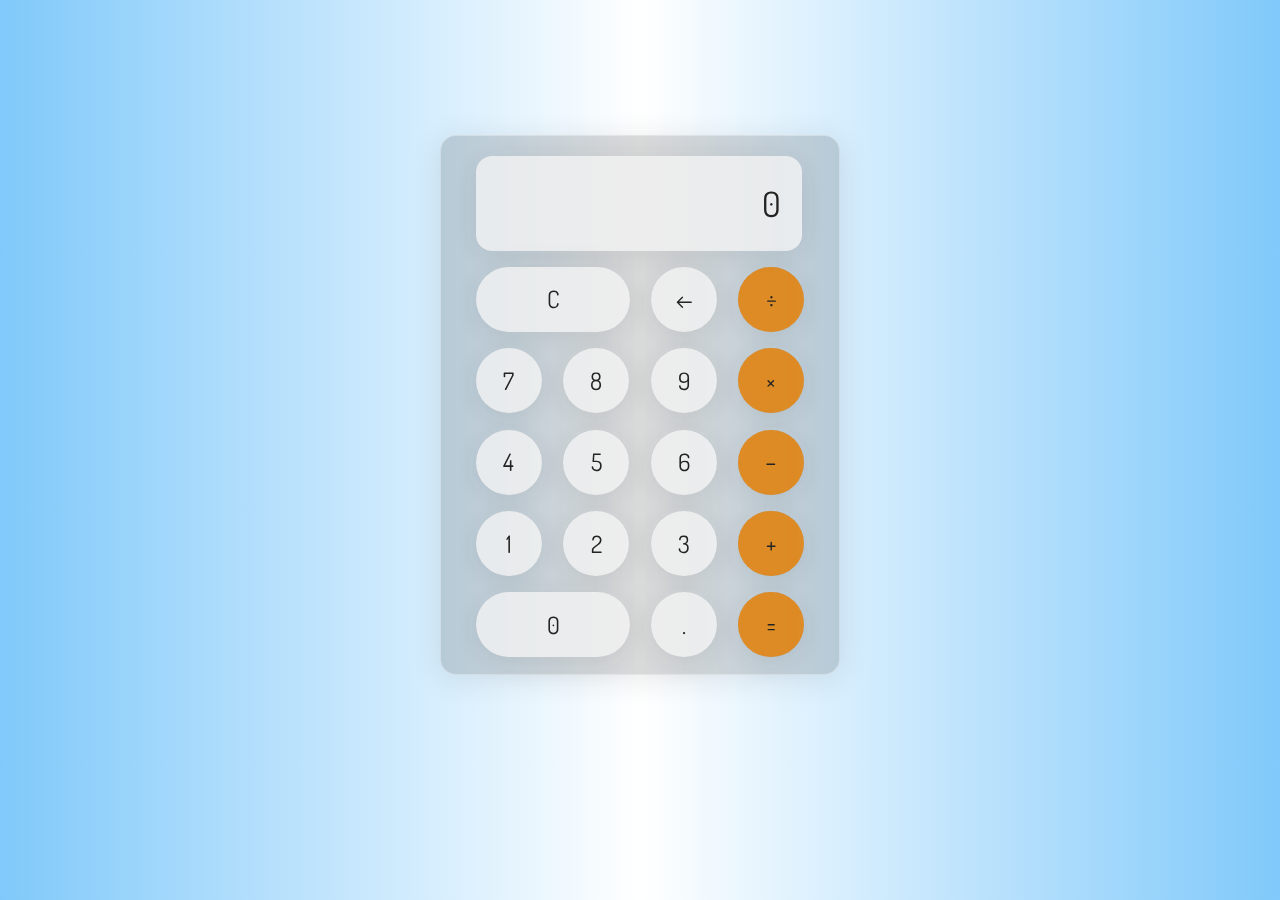
<file: index.html>
<!DOCTYPE html>
<html lang="en">
<head>
    <meta charset="UTF-8">
    <meta http-equiv="X-UA-Compatible" content="IE=edge">
    <meta name="viewport" content="width=device-width, initial-scale=1.0">
    <link rel="stylesheet" href="https://cdn.jsdelivr.net/npm/bootstrap@4.3.1/dist/css/bootstrap.min.css" integrity="sha384-ggOyR0iXCbMQv3Xipma34MD+dH/1fQ784/j6cY/iJTQUOhcWr7x9JvoRxT2MZw1T" crossorigin="anonymous">
    <link rel="stylesheet" href="styles/style.css">
    <title>Calculadora 2.0</title>
</head>
<body>
    <div class="wrapper">
        <section class="calc-screen">
            0
        </section>
        <section class="calc-buttons">
            <div class="calc-button-row">
                <button class="calc-button double">
                    C
                </button>
                <button class="calc-button">
                    &larr;
                </button>
                <button class="calc-button">
                    &divide;
                </button>
            </div>
            <div class="calc-button-row">
                <button class="calc-button">
                    7
                </button>
                <button class="calc-button">
                    8
                </button>
                <button class="calc-button">
                    9
                </button>
                <button class="calc-button">
                    &times;
                </button>
            </div>
            <div class="calc-button-row">
                <button class="calc-button">
                    4
                </button>
                <button class="calc-button">
                    5
                </button>
                <button class="calc-button">
                    6
                </button>
                <button class="calc-button">
                    &minus;
                </button>
            </div>
            <div class="calc-button-row">
                <button class="calc-button">
                    1
                </button>
                <button class="calc-button">
                    2
                </button>
                <button class="calc-button">
                    3
                </button>
                <button class="calc-button">
                    &plus;
                </button>
            </div>
            <div class="calc-button-row">
                <button class="calc-button double">
                    0
                </button>
                <button class="calc-button">
                    .
                </button>
                <button class="calc-button">
                    =
                </button>
            </div>
        </section>
    </div>
    <script src="https://code.jquery.com/jquery-3.3.1.slim.min.js" integrity="sha384-q8i/X+965DzO0rT7abK41JStQIAqVgRVzpbzo5smXKp4YfRvH+8abtTE1Pi6jizo" crossorigin="anonymous"></script>
    <script src="https://cdn.jsdelivr.net/npm/popper.js@1.14.7/dist/umd/popper.min.js" integrity="sha384-UO2eT0CpHqdSJQ6hJty5KVphtPhzWj9WO1clHTMGa3JDZwrnQq4sF86dIHNDz0W1" crossorigin="anonymous"></script>
    <script src="https://cdn.jsdelivr.net/npm/bootstrap@4.3.1/dist/js/bootstrap.min.js" integrity="sha384-JjSmVgyd0p3pXB1rRibZUAYoIIy6OrQ6VrjIEaFf/nJGzIxFDsf4x0xIM+B07jRM" crossorigin="anonymous"></script>
    <script src="scripts/script.js"></script>
</body>
</html>
</file>
<file: styles/style.css>
@import url('https://fonts.googleapis.com/css2?family=Bebas+Neue&family=Dosis&display=swap');

html{
    box-sizing: border-box;
    height: 100%;
}

*, *::before, *::after{
    box-sizing: inherit;
    margin: 0;
    padding: 0;
}

body{
    align-items: center;
    display:flex;
    background: linear-gradient(90deg, rgb(128, 201, 250), rgb(255, 255, 255), rgb(128, 201, 250));
    font-family: 'Dosis', sans-serif;
    font-display: swap;
    height: 90%;
    justify-content: center;
}

.wrapper{
    backdrop-filter: blur(5.5px);
    -webkit-backdrop-filter: blur(5.5px);
    background: rgba(255, 255, 255, 0.75);
    border: 1px solid rgba(255, 255, 255, 0.01);
    border-radius: 16px;
    box-shadow: 0 4px 30px rgba(35, 35, 35, 0.1);
    color: #232323;
    backdrop-filter: blur(4px);
    -webkit-backdrop-filter: blur(4px);
    background: rgba(0, 0, 0, 0.15);
    border: 1px solid rgba(255,255,255,0.34);
    flex-basis: 400px;
    height: 540px;
    padding: 20px 35px;
}

.calc-screen{
    backdrop-filter: blur(5.5px);
    -webkit-backdrop-filter: blur(5.5px);
    background: rgba(255, 255, 255, 0.75);
    border: 1px solid rgba(255, 255, 255, 0.01);
    border-radius: 16px;
    box-shadow: 0 4px 30px rgba(35, 35, 35, 0.1);
    color: #232323;
    font-size: 35px;
    overflow: auto;
    padding: 20px;
    text-align: right;
    width: 326px;
}

.calc-button-row{
    display: flex;
    justify-content: space-between;
    margin: 5% 0;
}

.calc-button{
    backdrop-filter: blur(5.5px);
    -webkit-backdrop-filter: blur(5.5px);
    background: rgba(255, 255, 255, 0.75);
    border: 1px solid rgba(255, 255, 255, 0.01);
    border-radius: 100px;
    box-shadow: 0 4px 30px rgba(35, 35, 35, 0.1);
    color: #232323;
    flex-basis: 20%;
    font-family: inherit;
    font-size: 24px;
    height: 65px;
}

.calc-button:last-child{
    backdrop-filter: blur(5.5px);
    -webkit-backdrop-filter: blur(5.5px);
    border: 1px solid rgba(255, 255, 255, 0.01);
    border-radius: 100px;
    box-shadow: 0 4px 30px rgba(35, 35, 35, 0.1);
    color:#232323;
    background-color: rgba(235, 129, 0, 0.8);
}

.calc-button:last-child:hover{
    background-color: rgba(235, 129, 0, 0.6);
    color: inherit;
}

.calc-button:hover{
    background-color: inherit;
}

.calc-button:active{
    background-color: #ddd;
}

.calc-button:last-child:active{
    background-color: rgba(245, 149, 10, 0.6);
    color: inherit;
}

.double{
    flex-basis: 47%;
}
</file>
